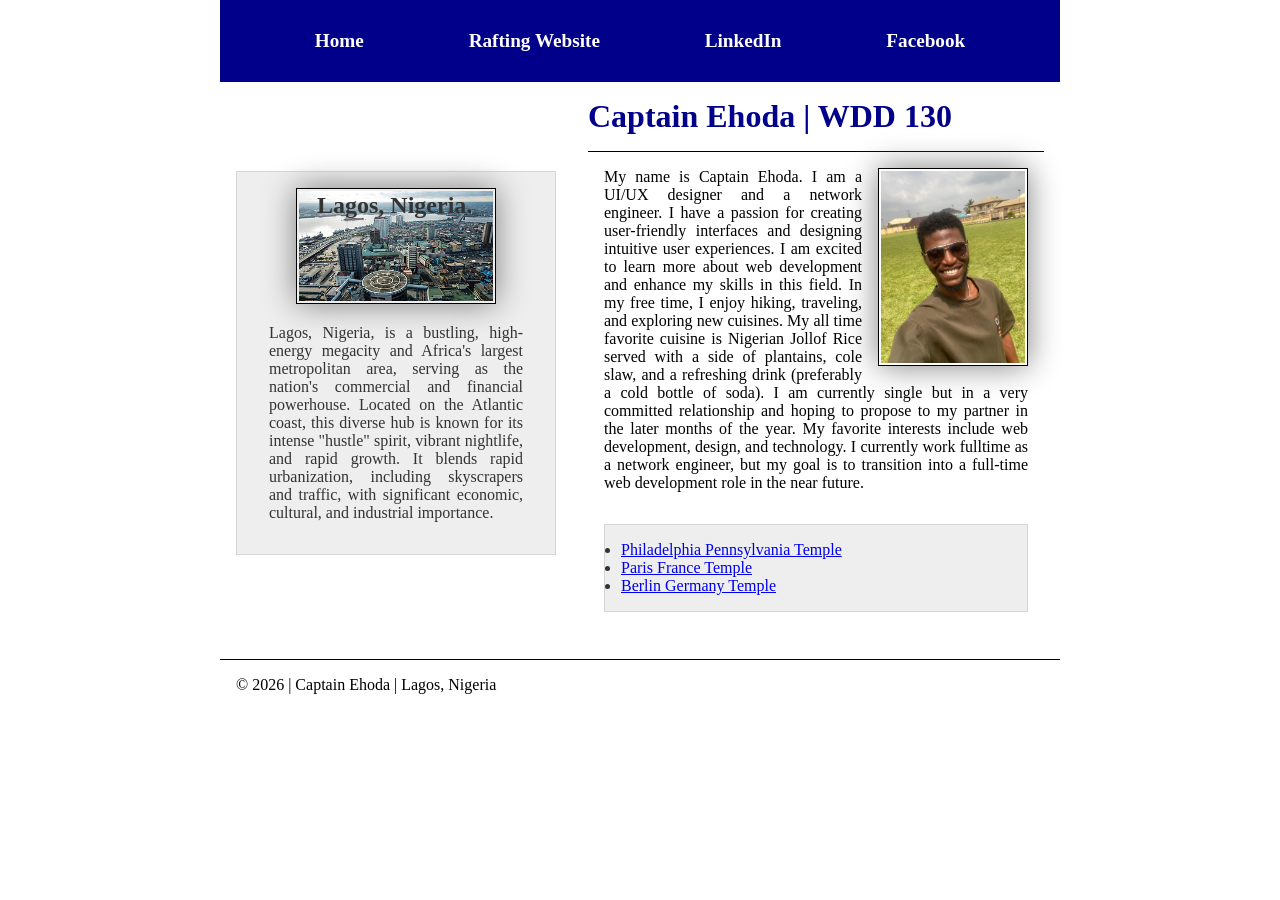
<file: index.html>
<!DOCTYPE html>
<html lang="en">

<head>
    <meta charset="UTF-8">
    <meta name="viewport" content="width=device-width, initial-scale=1.0">
    <title>Captain Ehoda | WDD 130</title>
    <link rel="stylesheet" href="styles/styles.css">
    <meta name="description"
      content="Captain's personal WDD130 homepage showcasing web development projects, learning progress, and resources created while studying web design and development.">
    <meta name="author" content="Captain Ehoda">
</head>

<body>
    <header>
        <nav>
            <a href="#">Home</a>
            <a href="wwr/">Rafting Website</a>
            <a href="https://www.linkedin.com/in/captainehoda/">LinkedIn</a>
            <a href="https://www.facebook.com">Facebook</a>
        </nav>
    </header>
    <div class="grid">
        <main>
            <h1>Captain Ehoda | WDD 130</h1>
            <img src="images/profile.jpg" alt="Picture of Captain Ehoda" width="200">
            <p>My name is Captain Ehoda. I am a UI/UX designer and a network engineer. I have a
                passion
                for creating user-friendly interfaces and designing intuitive user experiences. I am
                excited to learn more about web development and enhance my skills in this field. In
                my
                free time, I enjoy hiking, traveling, and exploring new cuisines. My all time
                favorite
                cuisine is Nigerian Jollof Rice served with a side of plantains, cole slaw, and a
                refreshing drink (preferably a cold bottle of soda). I am currently single but in a
                very committed relationship and hoping to propose to my partner in the later months
                of the year. My favorite interests include web development, design, and technology.
                I currently work fulltime as a network engineer, but my goal is to transition into a
                full-time web development role in the near future.</p>
            <ul class="box">
                <li><a href="https://www.churchofjesuschrist.org/temples/details/philadelphia-pennsylvania-temple"
                      target="_blank">Philadelphia Pennsylvania Temple</a></li>
                <li><a href="https://www.churchofjesuschrist.org/temples/details/paris-france-temple"
                      target="_blank">Paris France Temple</a></li>
                <li><a href="https://www.churchofjesuschrist.org/temples/details/lima-peru-los-olivos-temple"
                      target="_blank">Berlin Germany Temple</a></li>
            </ul>
        </main>
        <aside class="box">
            <h2>Lagos, Nigeria.</h2>
            <img src="images/lagos-nigeria-aerial-view.jpg" alt="Aerial-view-of-Lagos">
            <p>Lagos, Nigeria, is a bustling, high-energy megacity and Africa's largest metropolitan
                area, serving
                as the nation's commercial and financial powerhouse. Located on the Atlantic coast,
                this
                diverse hub
                is known for its intense "hustle" spirit, vibrant nightlife, and rapid growth. It
                blends
                rapid
                urbanization, including skyscrapers and traffic, with significant economic,
                cultural,
                and industrial
                importance.</p>
        </aside>
    </div>
    <footer>
        <p>&copy; 2026 | Captain Ehoda | Lagos, Nigeria</p>
    </footer>
</body>

</html>
</file>
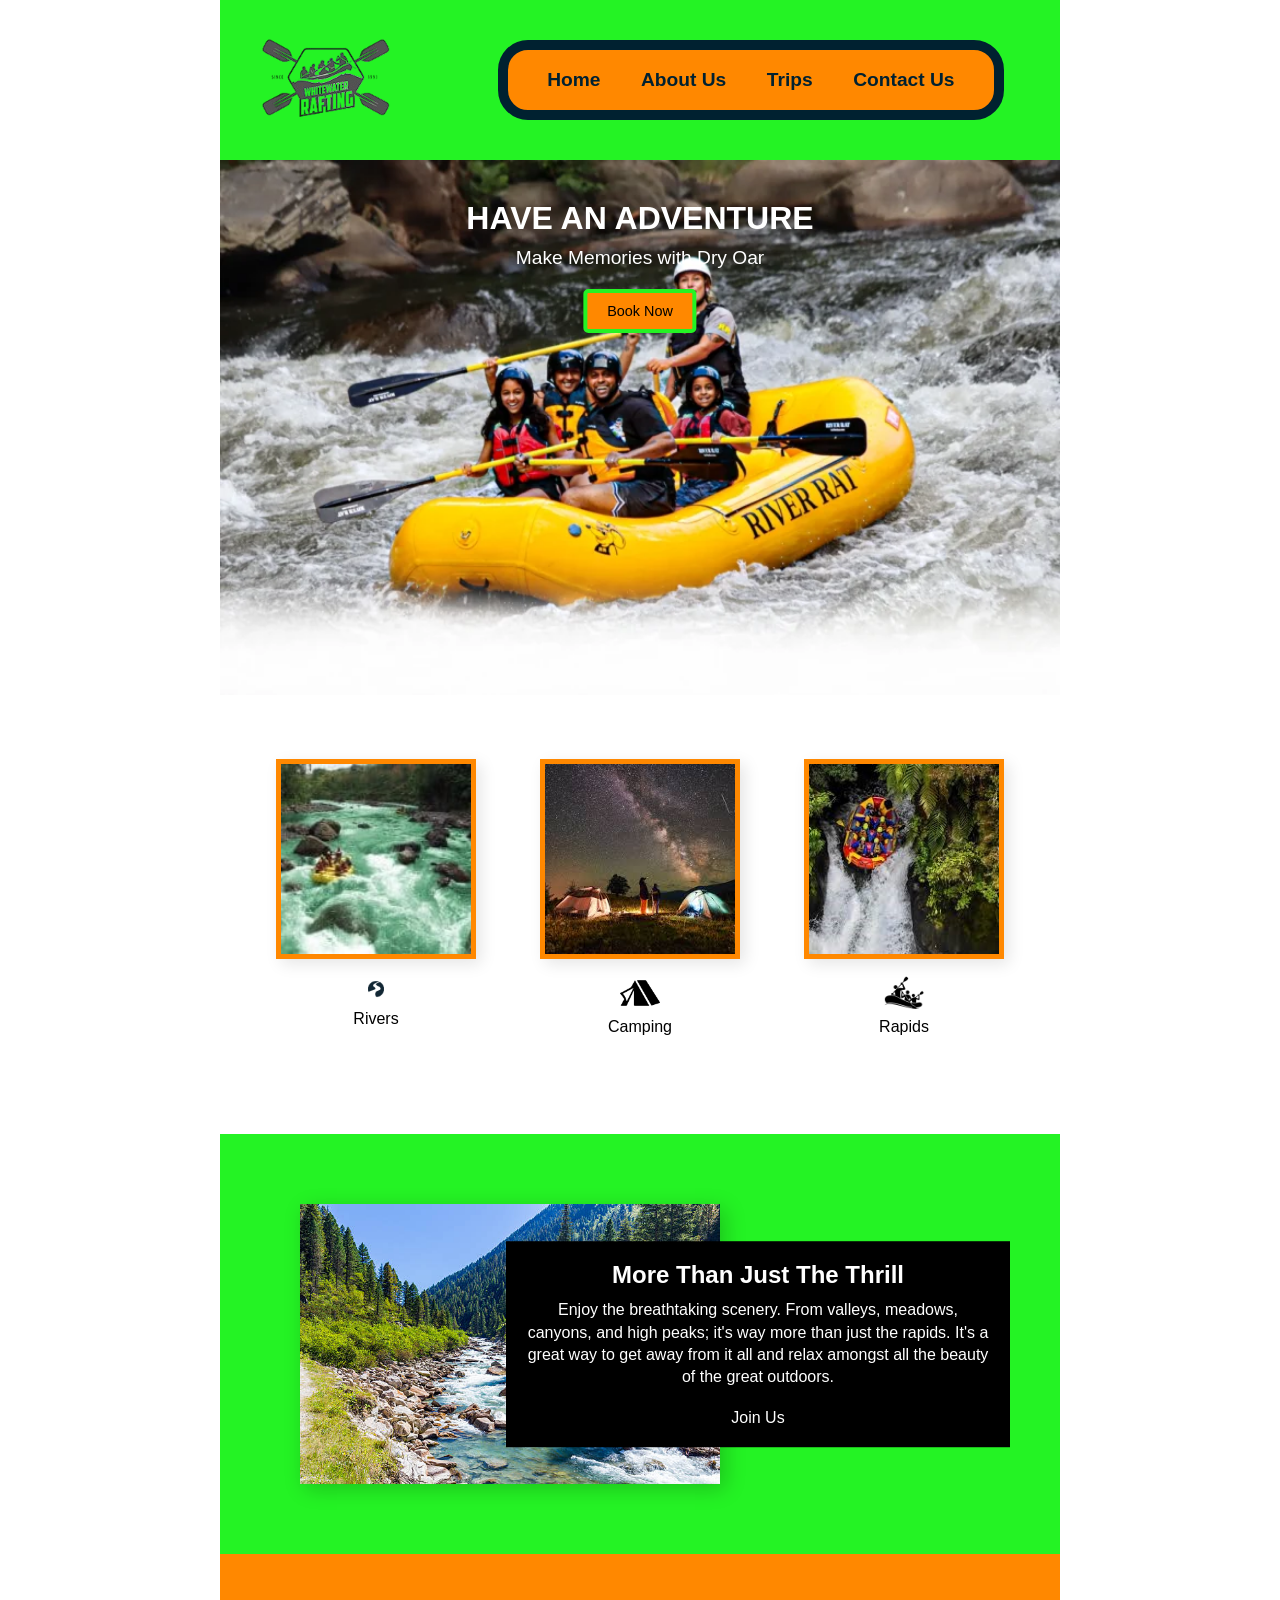
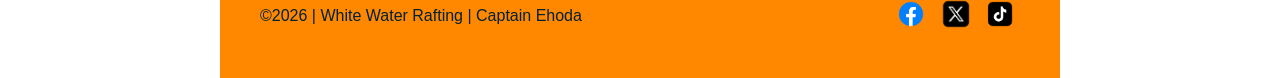
<file: wwr/index.html>
<!DOCTYPE html>
<html lang="en">

<head>
    <meta charset="UTF-8">
    <meta name="viewport" content="width=device-width, initial-scale=1.0">
    <title>Home - White Water Rafting</title>
    <meta name="description"
      content="Experience the thrill of white water rafting with us! We offer exciting rafting trips for all skill levels. Join us for an unforgettable adventure on the water!">
    <meta name="author" content="Captain Ehoda">
    <link rel="stylesheet" href="styles/rafting.css">
</head>

<body>
    <header>
        <div class="logo">
            <img src="images/logo.png" alt="White Water Rafting Logo">
        </div>
        <nav>
            <ul>
                <li><a href="index.html">Home</a></li>
                <li><a href="about.html">About Us</a></li>
                <li><a href="trips.html">Trips</a></li>
                <li><a href="contact.html">Contact Us</a></li>
            </ul>
        </nav>
    </header>
    <main>
        <div class="hero">
            <img src="images/hero.webp" alt="water rafting image">
            <div class="float">
                <h4>HAVE AN ADVENTURE</h4>
                <span>Make Memories with Dry Oar</span>
                <span class="button">Book Now</span>
            </div>
        </div>

        <section>
            <div class="options">
                <figure>
                    <div class="image">
                        <img src="images/pacuare-river-rafting.jpg" alt="White Water Rivers">
                    </div>
                    <div class="caption">
                        <img src="images/rivers-icon.png" alt="rivers icon">
                        <figcaption>Rivers</figcaption>
                    </div>                    
                </figure>
                
                <figure>
                    <div class="image">
                        <img src="images/camping-image.jfif" alt="White Water Camping">
                    </div>
                    <div class="caption">
                        <img src="images/camping-icon.png" alt="camping icon">
                        <figcaption>Camping</figcaption>
                    </div>                    
                </figure>

                <figure>
                    <div class="image">
                        <img src="images/rapids-image.jpg" alt="White Water Rapids">
                    </div>
                    <div class="caption">
                        <img src="images/rapids-icon.png" alt="rapids icon">
                        <figcaption>Rapids</figcaption>
                    </div>                    
                </figure>
            </div>
        </section>
        <below>
            <div class="display">
                <img src="images/mountain-view.jpg" alt="mountain view with river">
            </div>
            <div class="floating-panel">
                <h2>More Than Just The Thrill</h2>
                <p>Enjoy the breathtaking scenery. From valleys, meadows, canyons, and high peaks; it's way more than just the rapids. It's a great way to get away from it all and relax amongst all the beauty of the great outdoors.</p>
                <div class="button">Join Us</div>
            </div>
        </below>
    </main>
    <footer>
        <p>©2026 | White Water Rafting | Captain Ehoda</p>
        <nav class="socialmedia">
            <a href="https://facbook.com"><img src="images/facebook.webp"
                  alt="facbook blue logo"></a>
            <a href="https://x.com"><img src="images/x-logo.png" alt="x formerly twitter logo"></a>
            <a href="https://tiktok.com"><img src="images/tiktok.webp" alt="tiktok round logo"></a>
        </nav>
    </footer>
</body>

</html>
</file>
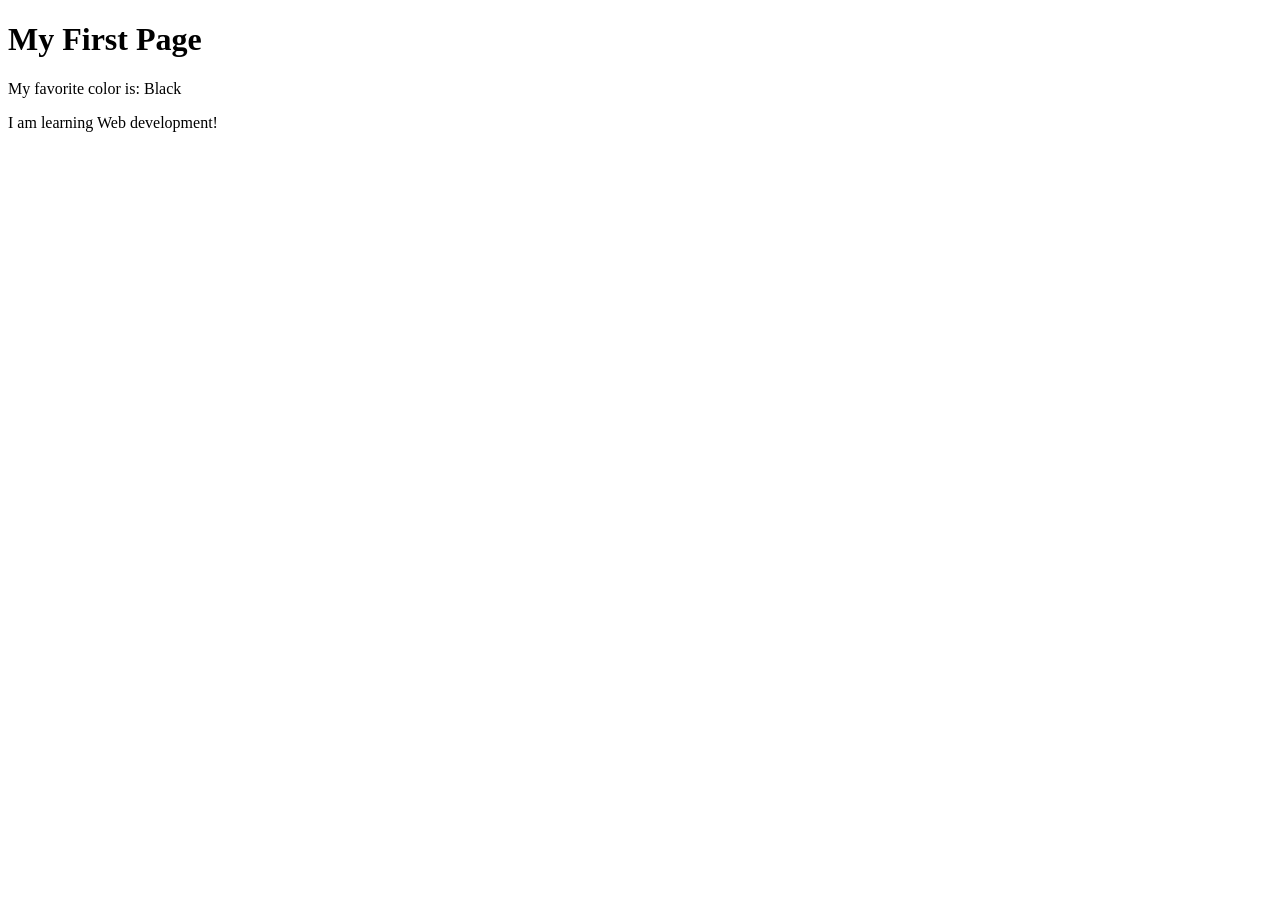
<file: week01/first-page.html>
<!DOCTYPE html>
<html lang="en">
<head>
    <meta charset="UTF-8">
    <meta name="viewport" content="width=device-width, initial-scale=1.0">
    <title>My First Page</title>
</head>
<body>
    <h1>My First Page</h1>
    <p>My favorite color is: Black </p>
    <p>I am learning Web development!</p>
</body>
</html>
</file>
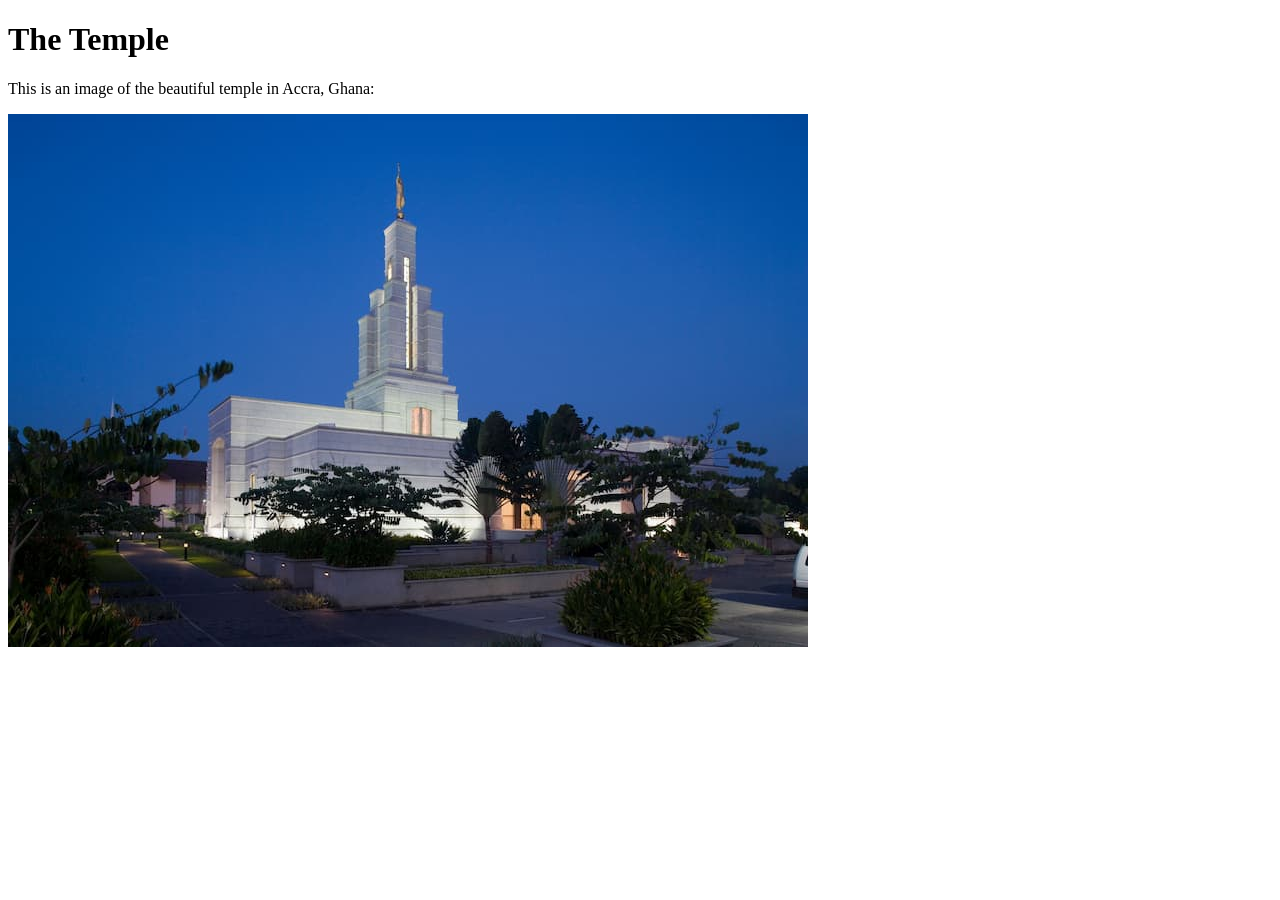
<file: week01/images-solution.html>
<!DOCTYPE html>
<html lang="en">
<head>
    <meta charset="UTF-8">
    <meta name="viewport" content="width=device-width, initial-scale=1.0">
    <title>Temple Image</title>
</head>
<body>
    <h1>The Temple</h1>
    <p>This is an image of the beautiful temple in Accra, Ghana:</p>
    <img src="images/temple-small.jpg" alt="The Accra Ghana Temple">
    
</body>
</html>
</file>
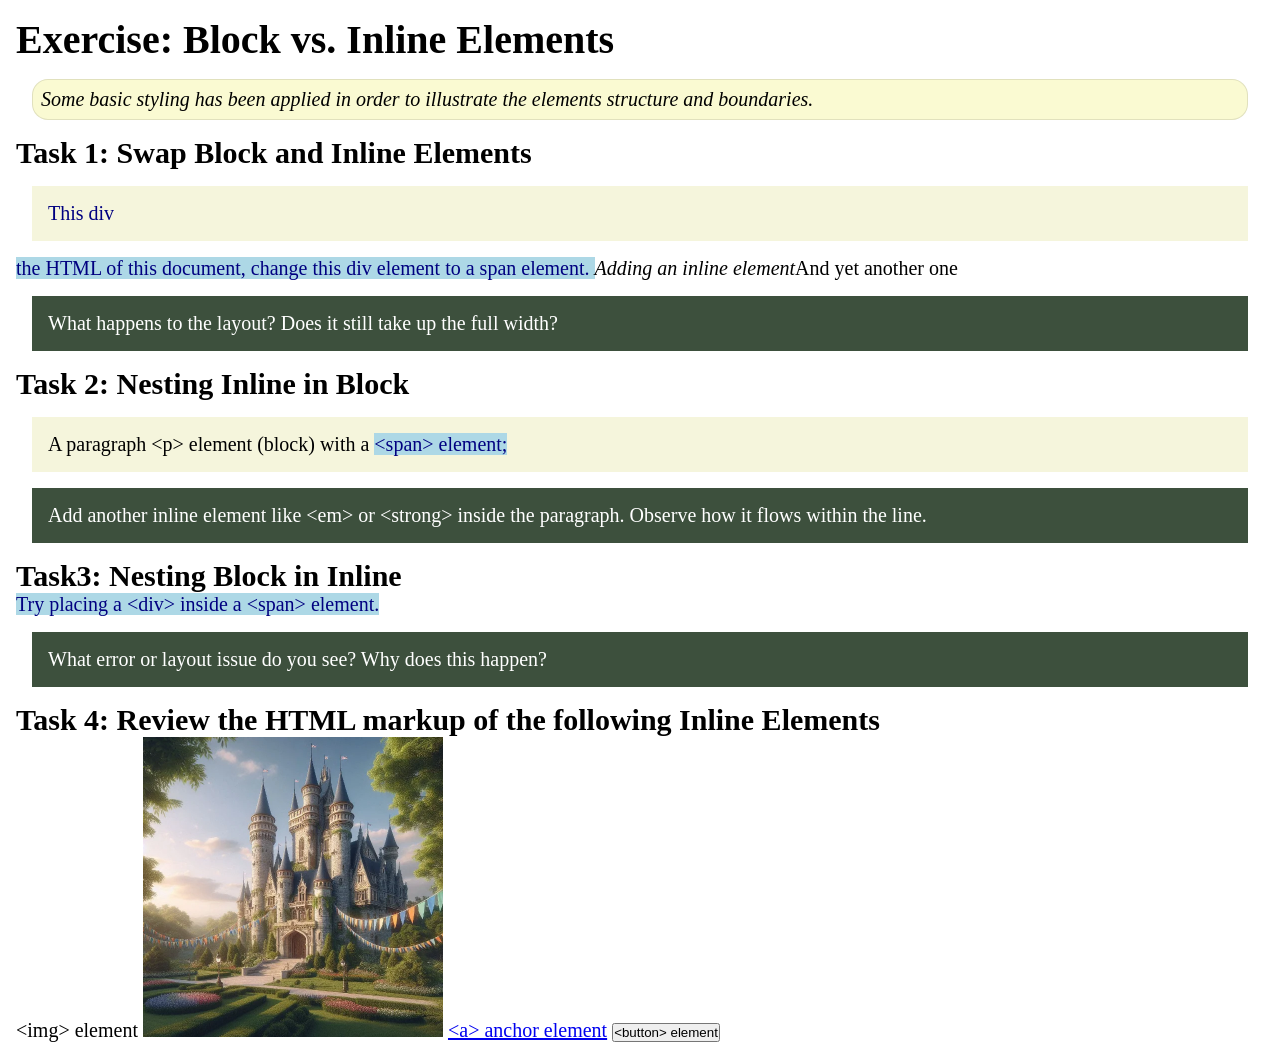
<file: week02/block-vs-inline.html>
<!DOCTYPE html>
<html lang="en">

<head>
    <meta charset="UTF-8">
    <meta name="viewport" content="width=device-width, initial-scale=1.0">
    <title>Exercise: Block vs. Inline Elements</title>
    <link rel="stylesheet" href="styles/block-vs-inline.css">
</head>

<body>
    <main>
        <h1>Exercise: Block vs. Inline Elements</h1>
        <p class="note">Some basic styling has been applied in order to illustrate the elements
            structure and
            boundaries.</p>

        <h2>Task 1: Swap Block and Inline Elements</h2>
        <span>
            <div>This div</div> the HTML of this document, change this div element to a span
            element.
        </span><em>Adding an inline element</em><a>And yet another one</a>

        <p class="question">What happens to the layout? Does it still take up the full width?</p>

        <h2>Task 2: Nesting Inline in Block</h2>
        <p>A paragraph &lt;p&gt; element (block) with a <span>&lt;span&gt; element;</span></p>
        <p class="question">Add another inline element like &lt;em&gt; or &lt;strong&gt; inside the
            paragraph. Observe
            how it flows within the line.</p>

        <h2>Task3: Nesting Block in Inline</h2>
        <span>Try placing a &lt;div&gt; inside a &lt;span&gt; element.</span>
        <p class="question">What error or layout issue do you see? Why does this happen?</p>


        <h2>Task 4: Review the HTML markup of the following Inline Elements</h2>
        &lt;img&gt; element
        <img src="images/castle.webp" alt="placeholder image (images are inline)" width="300"
          height="300">
        <a href="https://churchofjesuschrist.org">&lt;a&gt; anchor element</a>
        <button type="button">&lt;button&gt; element</button>
    </main>
</body>

</html>
</file>
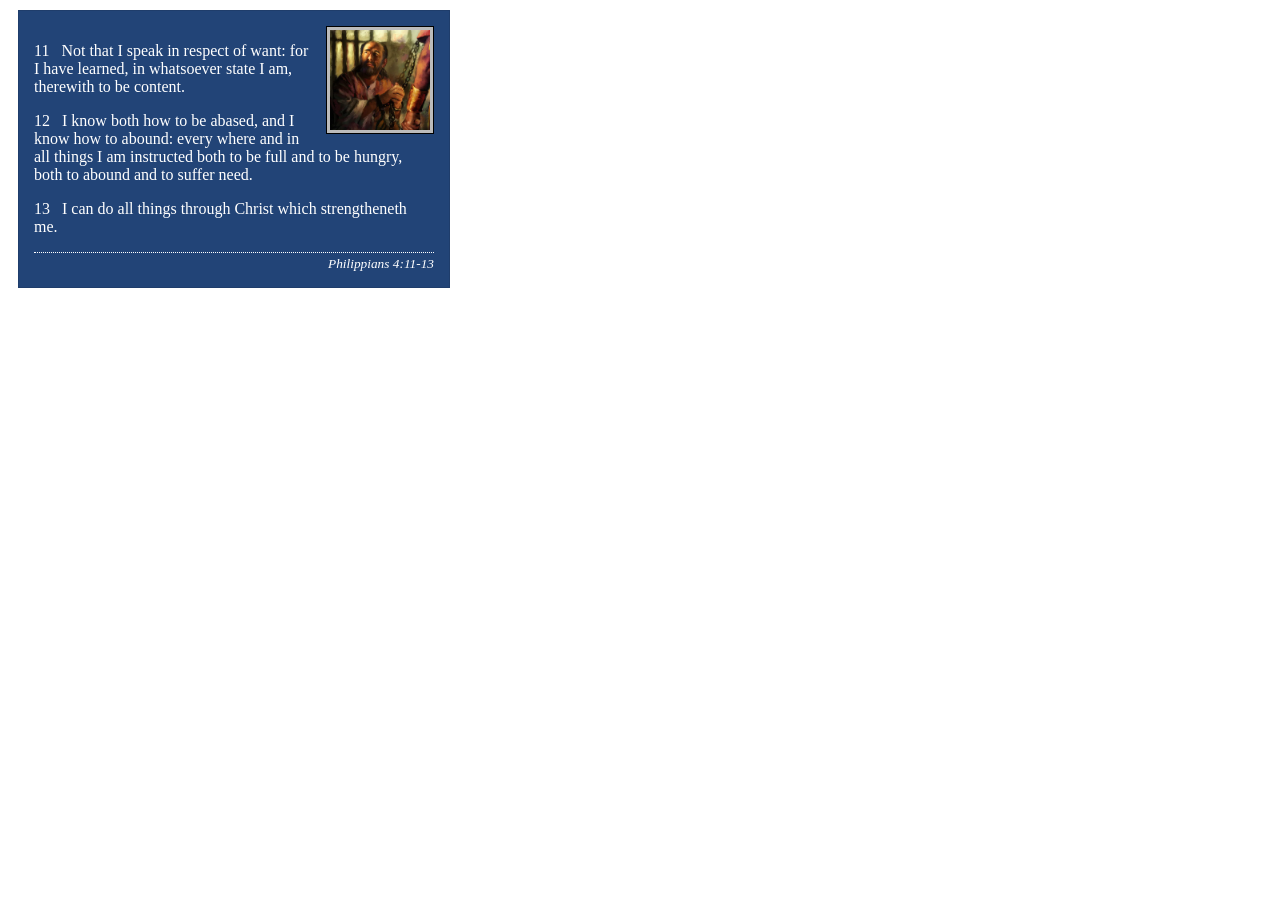
<file: week02/box-model-solution.html>
<!DOCTYPE html>
<html lang="en">
<head>
    <meta charset="UTF-8">
    <meta name="viewport" content="width=device-width, initial-scale=1.0">
    <title>Box Model Activity</title>
    <link rel="stylesheet" href="styles/box-model-solution.css">
</head>
<body>
    <main>
        <div class="callout">
            <img src="images/apostle-paul-imprisoned.webp" alt="Paul the Apostle - Imprisoned in Rome" width="200" height="200">
            <blockquote>
                <p>11 &nbsp; Not that I speak in respect of want: for I have learned, in whatsoever state I am, therewith to be content.</p>
                <p>12 &nbsp; I know both how to be abased, and I know how to abound: every where and in all things I am instructed both to be full and to be hungry, both to abound and to suffer need.</p>
                <p>13 &nbsp; I can do all things through Christ which strengtheneth me.</p>
            </blockquote>
            <cite>Philippians 4:11-13</cite>
        </div>
    </main>
</body>
</html>
</file>
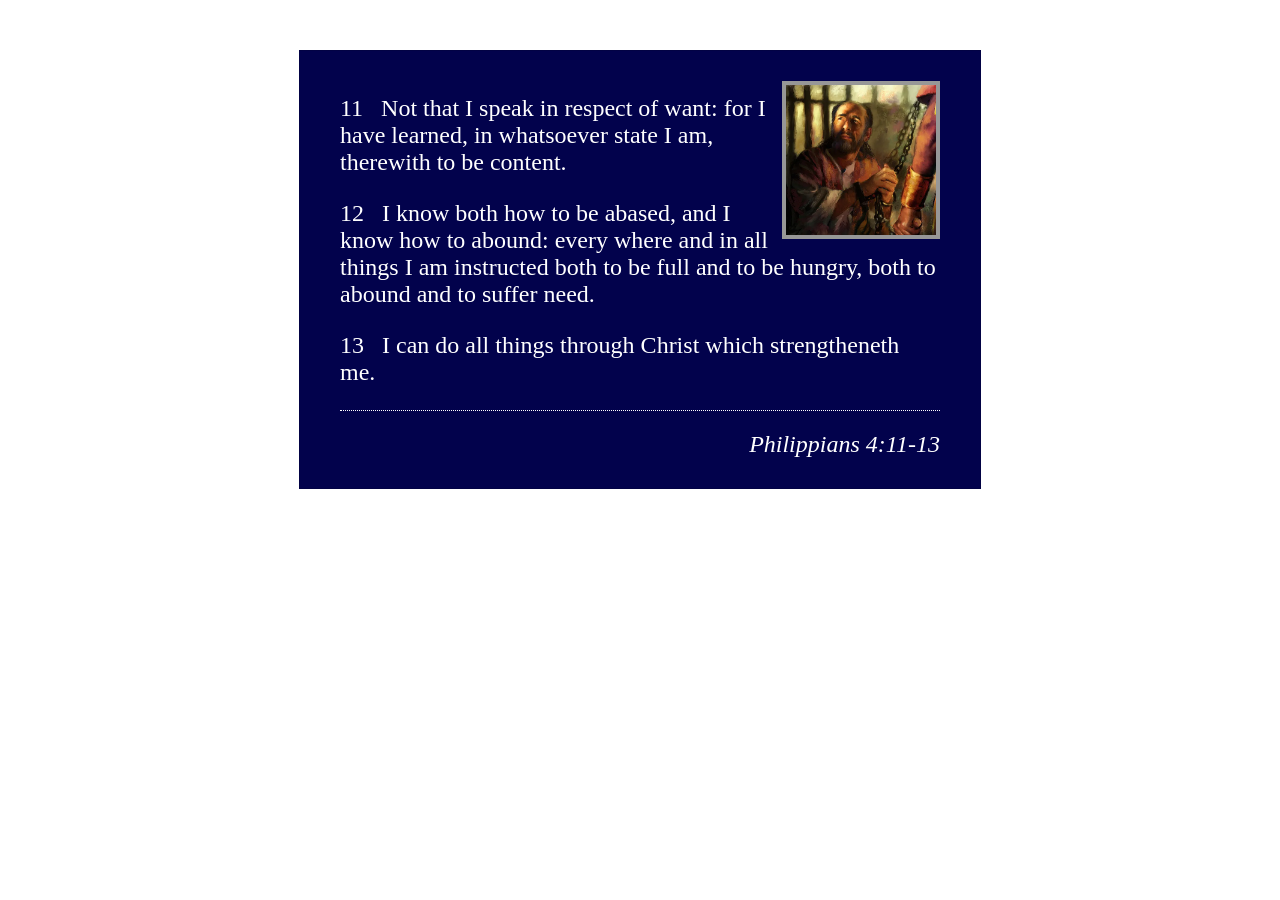
<file: week02/box-model.html>
<!DOCTYPE html>
<html lang="en">

<head>
    <meta charset="UTF-8">
    <meta name="viewport" content="width=device-width, initial-scale=1.0">
    <title>Box Model Activity</title>
    <link rel="stylesheet" href="styles/box-model.css">
</head>

<body>
    <main>
        <div class="callout">
            <img src="images/apostle-paul-imprisoned.webp"
              alt="Paul the Apostle - Imprisoned in Rome" width="200" height="200">
            <blockquote>
                <p>11 &nbsp; Not that I speak in respect of want: for I have learned, in whatsoever
                    state I am, therewith to be content.</p>
                <p>12 &nbsp; I know both how to be abased, and I know how to abound: every where and
                    in all things I am instructed both to be full and to be hungry, both to abound
                    and to suffer need.</p>
                <p>13 &nbsp; I can do all things through Christ which strengtheneth me.</p>
            </blockquote>
            <cite>Philippians 4:11-13</cite>
        </div>
    </main>
</body>

</html>
</file>
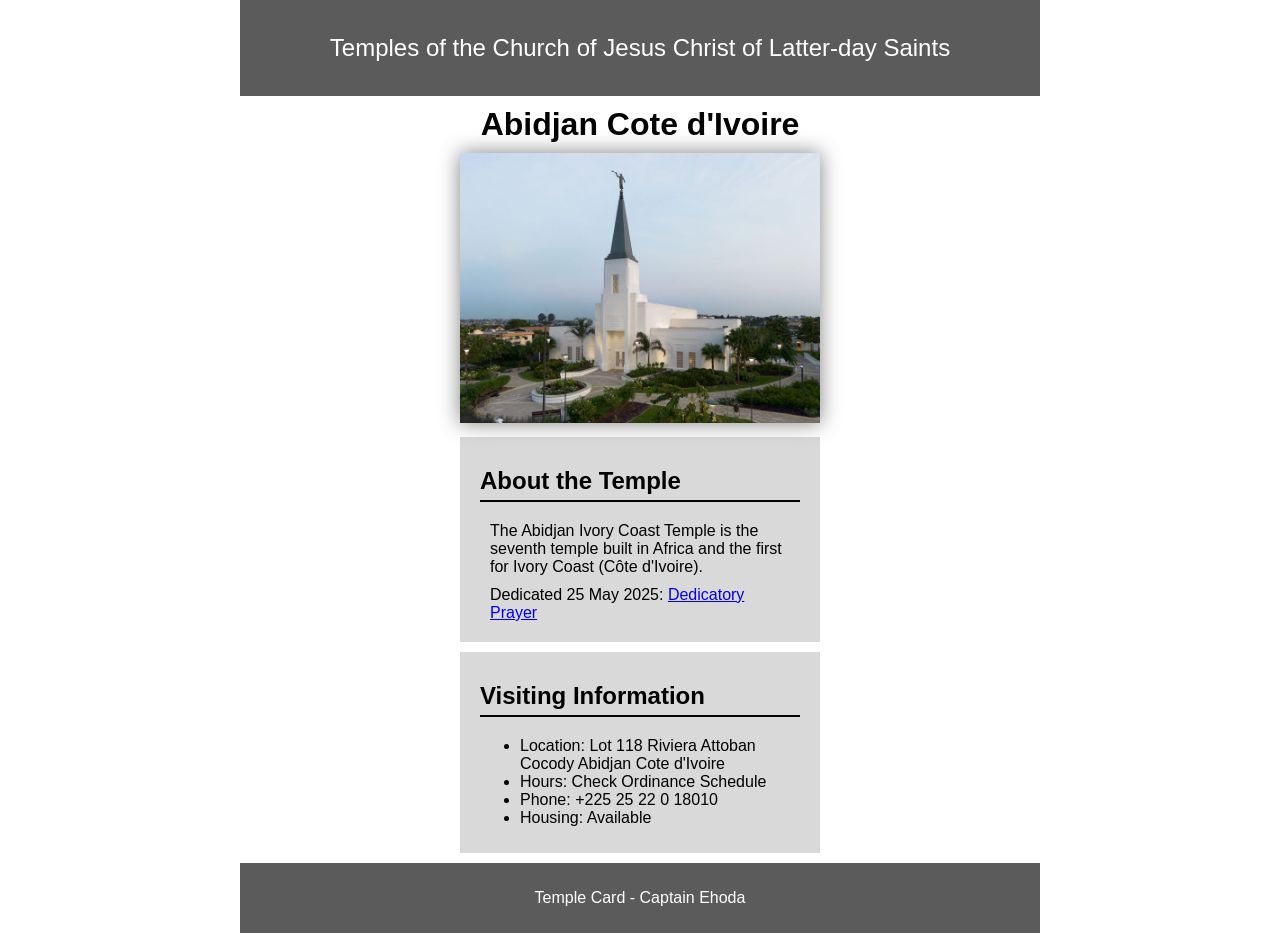
<file: week02/temple.html>
<!DOCTYPE html>
<html lang="en">

<head>
    <meta charset="UTF-8">
    <meta name="viewport" content="width=device-width, initial-scale=1.0">
    <title>Temple Card - Abidjan Cote d'Ivoire</title>
    <link rel="stylesheet" href="styles/temple.css">
</head>

<body>
    <header>
        <p>Temples of the Church of Jesus Christ of Latter-day Saints</p>
    </header>
    <main>
        <h1>Abidjan Cote d'Ivoire</h1>
        <picture>
            <img src="images/abidjan-ivory-coast.jpeg" alt="Abidjan Cote d'Ivoire Temple">
        </picture>
        <section>
            <h2>About the Temple</h2>
            <p>The Abidjan Ivory Coast Temple is the seventh temple built in Africa and the first
                for Ivory Coast (Côte
                d'Ivoire).</p>
            <p>Dedicated 25 May 2025: <a
                  href="https://www.churchofjesuschrist.org/temples/dedicatory-prayer/abidjan-ivory-coast-temple/2025-05-25?lang=eng"
                  target="_blank" rel="noopener noreferrer">Dedicatory Prayer</a></p>
        </section>
        <section>
            <h2>Visiting Information</h2>
            <ul>
                <li>Location: Lot 118 Riviera Attoban Cocody Abidjan Cote d'Ivoire</li>
                <li>Hours: Check Ordinance Schedule</li>
                <li>Phone: +225 25 22 0 18010</li>
                <li>Housing: Available</li>
            </ul>
        </section>
    </main>
    <footer>
        <p>Temple Card - Captain Ehoda</p>
    </footer>
</body>

</html>
</file>
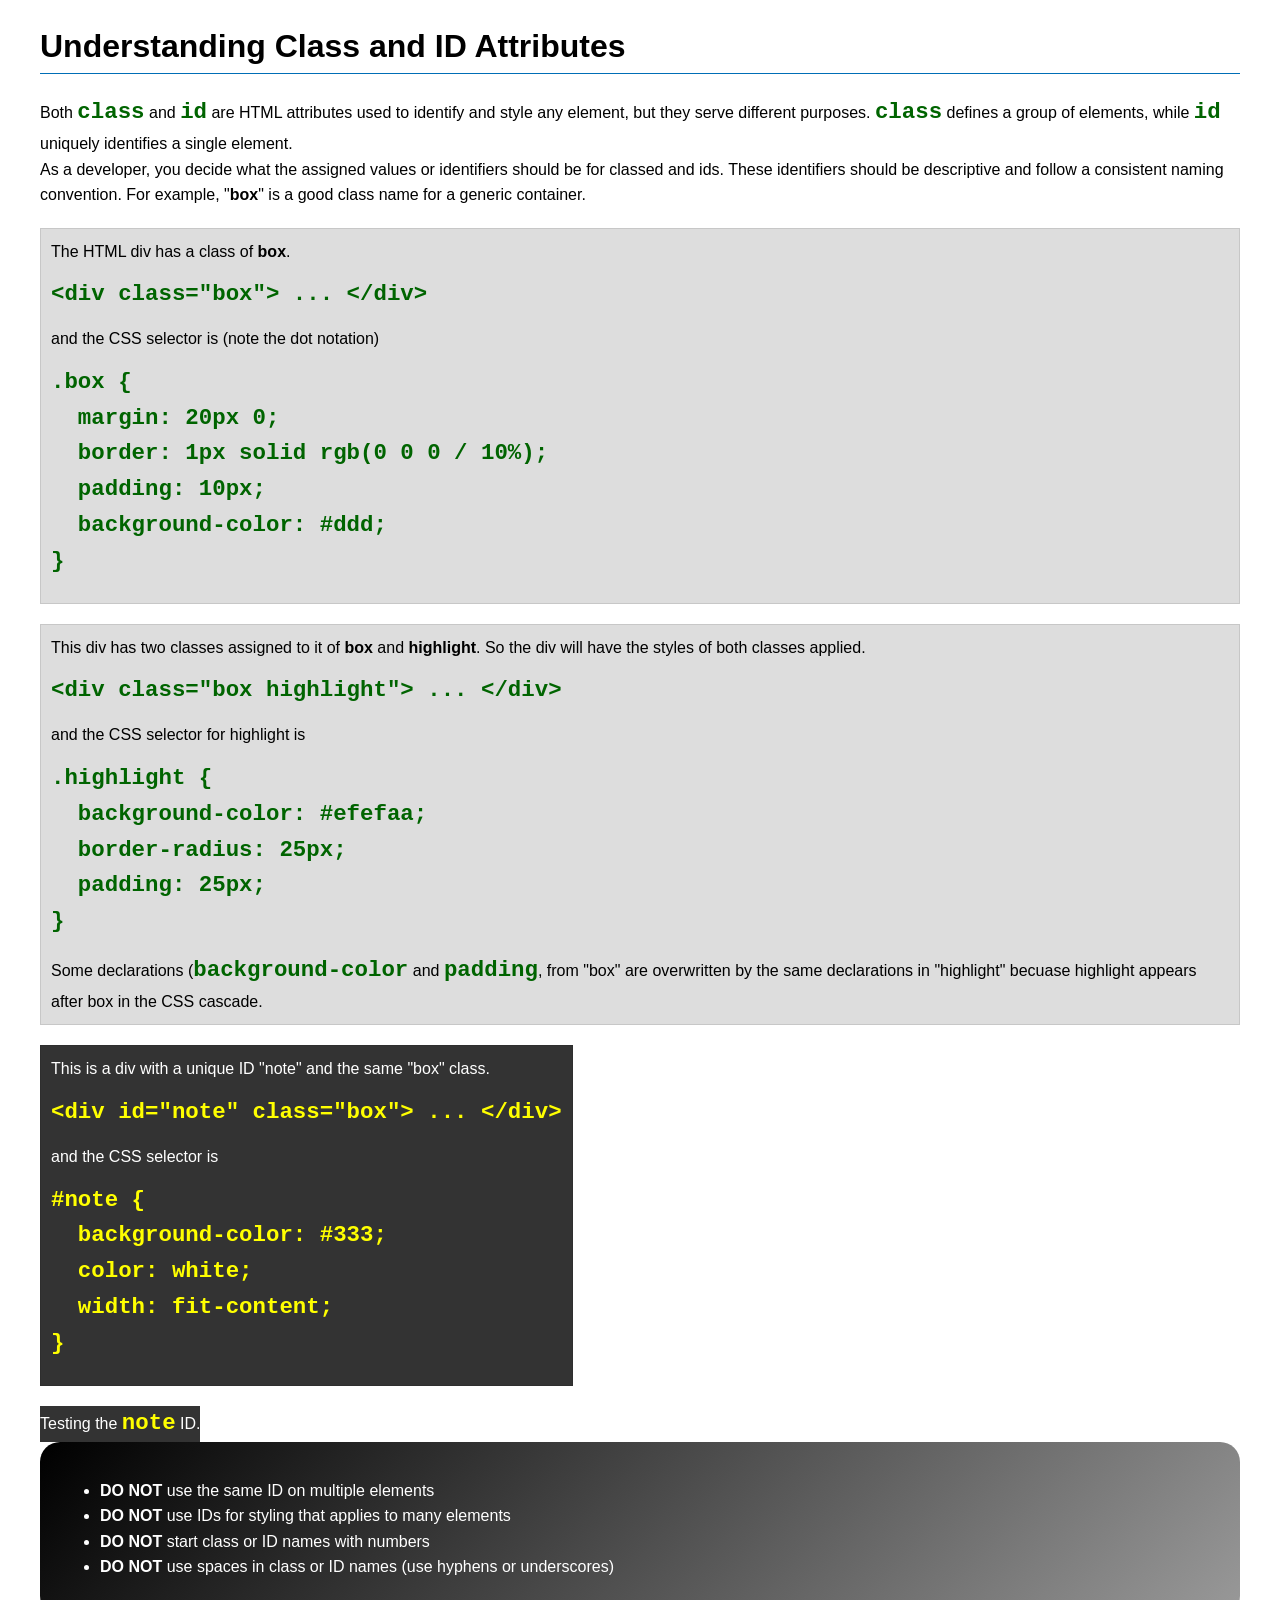
<file: week03/class-and-id.html>
<!DOCTYPE html>
<html lang="en">

<head>
    <meta charset="UTF-8">
    <meta name="viewport" content="width=device-width, initial-scale=1.0">
    <title>Class vs ID Attributes</title>
    <link rel="stylesheet" href="styles/class-and-id.css">
</head>

<body>
    <h1>Understanding Class and ID Attributes</h1>
    <p>Both <code>class</code> and <code>id</code> are HTML attributes used to identify and style any element, but they
        serve different purposes. <code>class</code> defines a group of elements, while <code>id</code> uniquely
        identifies a single element.</p>
    <p>As a developer, you decide what the assigned values or identifiers should be for classed and ids. These
        identifiers should be
        descriptive and follow a consistent naming convention. For example, "<strong>box</strong>" is a good class name
        for a generic container.</p>
    <div class="box">
        <p>The HTML div has a class of <strong>box</strong>.</p>
        <pre><code class="html">&lt;div class="box"&gt; ... &lt;/div&gt;</code></pre>
        and the CSS selector is (note the dot notation)
        <pre><code class="css">.box {
  margin: 20px 0;
  border: 1px solid rgb(0 0 0 / 10%);
  padding: 10px;
  background-color: #ddd; 
}</code></pre>
    </div>

    <div class="box">
        <p>This div has two classes assigned to it of <strong>box</strong> and <strong>highlight</strong>. So the div
            will have the styles of both classes applied.</p>
        <pre><code class="html">&lt;div class="box highlight"&gt; ... &lt;/div&gt;</code></pre>
        and the CSS selector for highlight is
        <pre><code class="css">.highlight {
  background-color: #efefaa;
  border-radius: 25px;
  padding: 25px;
}</code></pre>
<p>Some declarations (<code>background-color</code> and <code>padding</code>, from "box" are overwritten by the same declarations in "highlight" becuase highlight appears after box in the CSS cascade.</p>
    </div>

    <div id="note" class="box">
        <p>This is a div with a unique ID "note" and the same "box" class.</p>
        <pre><code class="html">&lt;div id="note" class="box"&gt; ... &lt;/div&gt;</code></pre>
        and the CSS selector is
        <pre><code class="css">#note {
  background-color: #333;
  color: white;
  width: fit-content;
}</code></pre>
    </div>

    <div id="note">
        <p>Testing the <code>note</code> ID.</p>
    </div>

    <section id="best-practice">
        <ul>
            <li><strong>DO NOT</strong> use the same ID on multiple elements</li>
            <li><strong>DO NOT</strong> use IDs for styling that applies to many elements</li>
            <li><strong>DO NOT</strong> start class or ID names with numbers</li>
            <li><strong>DO NOT</strong> use spaces in class or ID names (use hyphens or underscores)</li>
        </ul>
    </section>


</div>
</body>

</html>
</file>
<file: styles/styles.css>
:root {
    --primary-color: darkblue;
    --secondary-color: white;
    --image-width: 150px;
    --box-shadow: 0 0 30px gray;
    --border: 1px solid black;
}

* {
    margin: 0;
    padding: 0;
    box-sizing: border-box;
}

header,
.grid,
footer {
    max-width: 840px;
    margin: 0 auto;
}

.grid {
    display: grid;
    align-items: center;
}

nav {
    background-color: var(--primary-color);
    padding: 10px;
    display: flex;
    justify-content: space-evenly;
    align-items: center;
}

nav a {
    color: var(--secondary-color);
    display: block;
    padding: 20px;
    text-decoration: none;
    font-size: 1.2rem;
    font-weight: 700;
}

main {
    max-width: 840px;
    grid-column: 2/3;
    margin: 1rem;
}

main img {
    float: right;
    width: var(--image-width);
    height: auto;
    border: var(--border);
    padding: 2px;
    margin: 1rem;
    box-shadow: var(--box-shadow);
}

aside {
    width: 20rem;
    border: var(--border);
    text-align: center;
    grid-row: 1/2;
    grid-column: 1/2;
    position: relative;
}

aside img {
    width: 200px;
    height: auto;
}

aside h2 {
    position: absolute;
    top: 20px;
    left: 80px;
}

h1 {
    color: var(--primary-color);
    border-bottom: var(--border);
    padding-bottom: 1rem;
}

img {
    width: var(--image-width);
    height: auto;
    border: var(--border);
    padding: 2px;
    box-shadow: var(--box-shadow);
}

p {
    padding: 1rem;
    text-align: justify;
}

footer {
    margin-top: 15px;
    border-top: var(--border);
    text-align: center;
}

/* Class Selectors */

.box {
    margin: 1rem;
    border: 1px solid rgb(0 0 0 / 10%);
    padding: 1rem;
    background-color: #eee;
    color: #333;
}
</file>
<file: wwr/styles/rafting.css>
* {
    margin: 0;
    padding: 0;
    box-sizing: border-box;
}

:root {
    --primary-color: rgb(255, 136, 0);
    --accent1-color: rgb(36, 243, 36);
    --text-color: black;
    --dark-blue: #002130;
    --heading-font: "montserrat", "Poppins", Arial;
    --body-font: "poppins", "inter", Helvetica;
}

body {
    font-family: var(--body-font);
    color: var(--text-color); 
}

header,
main,
footer {
    width: 840px;
    margin: 0 auto;
}

h1,
h2 {
    font-family: var(--heading-font);
    width: 100%;
    padding: 16px;
    text-align: center;
    background-color: var(--primary-color);
    color: white
}

nav,
p,
section,
article {
    margin: 16px;
    padding: 8px;
}

.socialmedia a {
    text-decoration: none;
}

.hero {
    position: relative;
}

.hero article {
    position: absolute;
    top: 68%;
    padding: 8px;
    background-color: var(--primary-color);
    color: var(--dark-blue);
    border-radius: 10px;
    opacity: 95%;
    text-align: justify;
}

.hero img {
    display: block;
    width: 100%;
    height: auto;
}

h1 {
    position: absolute;
    top: 20px;
}

.hero article img {
    float: right;
    width: 125px;
    height: auto;
    box-shadow: 0 0 15px var(--accent1-color);
    border-radius: 10px;
    margin: 16px;
}

.socialmedia img {
    width: 40px;
}

.figure {
    display: grid;
    grid-template-columns: repeat(5, 120px);
    padding: 1rem;
    justify-content: space-around;
}

figure {
    text-align: center;
}

.figure img {
    width: 120px;
    border-radius: 10px;
}

header {
    display: grid;
    grid-template-columns: 1.2fr 3fr;
    align-items: center;
    background-color: var(--accent1-color);
    padding: 1rem 2rem;
}

header img {
    width: 150px;
}

ul {
    display: flex;
    justify-content: space-around;
    padding: 1.2rem;
    border-radius: 30px;
    background-color: var(--primary-color);
    border: 10px solid var(--dark-blue);
    box-sizing: border-box;
    list-style: none;
}

ul a {
    text-decoration: none;
    color: var(--dark-blue);
    font-size: 1.2rem;
    font-weight: 700;
}

section p {
    color: var(--text-color);
    text-align: justify;
}

.history {
    display: grid;
    grid-template-columns: 1fr 0.6fr 1fr;
}

.history img {
    width: 100%;
    padding-top: 2rem;
}

footer {
    display: flex;
    padding: 1rem;
    background-color: var(--primary-color);
    justify-content: space-between;
    align-items: center;
}

footer p {
    color: var(--dark-blue);
}

figcaption {
    color: var(--text-color);
}

section h1 {
    color: var(--dark-blue); 
    margin-bottom: 16px;
    position: relative;
}

.contact {
    display: flex;
    flex-direction: column;
    align-items: center;
    gap: 4px;
}

.contact p {
    margin: 4px;
    font-weight: 500;
}

.form-data {
    display: grid;
    grid-template-columns: 1fr 1fr;
    gap: 20px;
    align-items: start;
    padding: 16px;
}

.form-data iframe {
    width: 100%;
    border-radius: 10px;
    border: 2px solid var(--primary-color);
}

.contact-form {
    display: flex;
    flex-direction: column;
    text-align: left;
}

.input-group {
    display: flex;
    align-items: center;
    margin-bottom: 12px;
}

.input-group label {
    width: 100px;
    font-weight: 700;
    color: var(--text-color);
}

.input-group input, 
.input-group textarea {
    padding: 10px;
    border: 1px solid #ccc;
    border-radius: 5px;
    font-family: var(--body-font);
}

.radio-group {
    display: flex;
    margin-bottom: 15px;
}

.radio-group .label {
    width: 100px;
    font-weight: 700;
    color: var(--text-color);
}

.radio-group .options {
    display: flex;
    flex-direction: column;
    gap: 8px;
}

.radio-group label {
    display: flex;
    align-items: center;
    gap: 10px;
    margin: 0;
    padding: 0;
    color: var(--text-color);
    font-size: 0.9rem;
}

.input-group.vertical {
    flex-direction: column;
    align-items: flex-start;
}

.checkbox-group {
    display: flex;
    align-items: center;
    gap: 10px;
    margin-bottom: 15px;
}

.checkbox-group label {
    margin: 0;
    padding: 0;
    color: var(--text-color);
    font-size: 0.85rem;
}

.submit-btn {
    width: 100%;
    padding: 12px;
    background-color: var(--primary-color);
    color: var(--dark-blue);
    font-weight: 700;
    border-radius: 10px;
}

.employees {
    display: flex;
    justify-content: space-around;
    align-items: center;
    background-color: #f9f9f9;
    border: 2px solid var(--primary-color);
    border-radius: 15px;
    padding: 24px;
    margin: 16px;
}

.employees figure img {
    width: 120px;
    height: 120px;
    border-radius: 50%;
    border: 4px solid var(--accent1-color);
    margin-bottom: 8px;
}

.employees figcaption {
    font-weight: 700;
    font-family: var(--heading-font);
}

.hero {
    display: block;
    position: relative;
}

.hero h1 {
    top: 40px;
    background-color: transparent;
    font-size: 3rem;
}

.float {
    position: absolute;
    top: 20px;
    left: 50%;
    transform: translateX(-50%);
    display: flex;
    flex-direction: column;
    align-items: center;
    width: auto;
    padding: 20px;
}

.hero .button {
    margin-top: 20px;
    background-color: var(--primary-color); 
    color: black;
    padding: 10px 20px;
    border-radius: 5px;
    border: 4px solid var(--accent1-color);
    font-size: 0.9rem;
    text-decoration: none;
}

.hero span {
    color: white;
    font-size: 1.2rem;
    margin-top: 10px;
}

h4 {
    font-family: comic sans ms, cursive, sans-serif;
    font-size: 2rem;
    color: white;
}

.options {
    display: flex;
    justify-content: space-around;
    padding: 40px 0;
}

.options figure {
    width: 200px;
}

.options .image img {
    width: 100%;
    border: 5px solid var(--primary-color);
    box-shadow: 5px 5px 15px rgba(0,0,0,0.1);
}

.options .caption {
    display: flex;
    flex-direction: column;
    align-items: center;
    margin-top: 10px;
}

.options .caption img {
    width: 40px;
    height: auto;
    margin-bottom: 5px;
}

below {
    display: block;
    padding: 60px 0;
    background-color: var(--accent1-color);
    margin-top: 50px;
    position: relative;
    width: 100%;
}

.display {
    width: 50%;
    margin: 10px auto 10px 80px;
}

.display img {
    width: 100%;
    display: block;
    box-shadow: 5px 5px 20px rgba(0,0,0,0.2);
}

.floating-panel {
    position: absolute;
    top: 50%;
    right: 50px;
    transform: translateY(-50%);
    background-color: black;
    width: 60%;
    padding: 20px;
    z-index: 10;
    color: white;
    display: flex;
    flex-direction: column;
    align-items: center;
    text-align: center;
}

.floating-panel h2 {
    background-color: transparent;
    color: white;
    padding: 0 0 10px 0;
    width: 100%;
}

.floating-panel p {
    margin: 0 0 20px 0;
    padding: 0;
    line-height: 1.4;
}

.plan-support {
    display: grid;
    grid-template-columns: repeat(2, minmax(250px, 1fr));
    gap: 24px;
    margin: 32px 0;
}

.grid-two {
    display: grid;
    gap: 24px;
}

.trips-intro {
    display: grid;
    grid-template-columns: 1.8fr 1.2fr;
    gap: 15px;
    align-items: start;
    margin-top: 24px;
    border: 2px solid var(--primary-color);
    border-radius: 15px;
}

.intro-panel,
.special-note {
    background-color: white;
    border-radius: 15px;
    padding: 24px;
}

.intro-panel ul {
    list-style: none;
    margin-top: 16px;
    padding-left: 0;
}

.intro-panel li {
    margin-bottom: 10px;
    padding: 5;
    position: relative;
}

.trip-grid {
    display: grid;
    grid-template-columns: repeat(3, minmax(220px, 1fr));
    gap: 10px;
    margin-top: 10px;
}

.trip-card {
    display: flex;
    flex-direction: column;
    border: 2px solid var(--accent1-color);
    border-radius: 18px;
    overflow: hidden;
    background-color: white;
    box-shadow: 0 10px 25px rgba(0, 0, 0, 0.1);
}

.trip-card img {
    width: 100%;
    border-radius: 15px;
}

.trip-copy h3 {
    margin-bottom: 10px;
    text-align: center;
    margin-top: 10px;
}

.trip-table {
    margin: 32px 0;
}

.trip-table table {
    width: 100%;
    border-collapse: collapse;
    margin-top: 16px;
}

.trip-table th,
.trip-table td {
    border: 1px solid #d0d0d0;
    padding: 14px;
    text-align: left;
}

.trip-table th {
    background-color: var(--primary-color);
    color: white;
    font-weight: 700;
}

.trip-table tbody tr:nth-child(even) {
    background-color: #f9f9f9;
}

.plan-panel h2,
.special-note h3 {
    margin-top: 0;
}

.plan-panel {
    width: 100%;
    text-align: center;
}

.plan-panel .button {
    margin-top: 20px;
    background-color: var(--primary-color); 
    color: black;
    padding: 10px 20px;
    border-radius: 5px;
    border: 4px solid var(--accent1-color);
    font-size: 0.9rem;
    text-decoration: none;
}
</file>
<file: week02/styles/block-vs-inline.css>
* {
    margin: 0;
    padding: 0;
}

body {
    font-size: 20px;
    margin: 1rem;
}

p,
div {
    background-color: beige;
    margin: 1rem;
    padding: 1rem;
}

span {
    color: navy;
    background-color: lightblue;
}

code {
    margin: 0;
    padding: 0;
    color: green;
    font-size: 1.2rem;
}

.note {
    font-style: italic;
    background-color: lightgoldenrodyellow;
    border-radius: 1rem;
    border: 1px solid rgb(0 0 0 / 10%);
    margin: 1rem;
    padding: .5rem;
}

.question {
    background-color: #3d503d;
    color: #fff;
}
</file>
<file: week02/styles/box-model-solution.css>
.callout {
    max-width: 400px;
    margin: 10px;
    border: 1px solid rgba(0, 0, 0, .1);
    padding: 15px;
    background-color: #247;
    color: #fff;
}

.callout img {
    float: right;
    margin: 0 0 10px 15px;
    border: 1px solid #000;
    padding: 3px;
    background-color: #bbb;
    width: 100px;
    height: auto;

}

blockquote {
    margin: 0;
}

cite {
    display: block;
    border-top: 1px dotted #fff;
    padding-top: 3px;
    text-align: right;
    font-size: smaller;
}
</file>
<file: week02/styles/box-model.css>
.callout {
    max-width: 600px;
    margin: 50px auto;
    color: white;
    background-color: rgb(2, 2, 76);
    border: 1px solid rgba(0, 0, 0, .1);
    padding: 20px 40px 30px 40px;
}

.callout img {
    float: right;
    margin: 10px 0px 10px 10px;
    border: 4px solid rgb(151, 151, 151);
    padding: 0px 0px 0px 0px;
    width: 150px;
    height: auto;
}

blockquote {
    font-size: 24px;
    margin: 0px;
}

cite {
    display: block;
    border-top: 1px dotted white;
    padding-top: 20px;
    text-align: right;
    font-size: 24px;
}
</file>
<file: week02/styles/temple.css>
body {
    font-family: Arial, Helvetica, sans-serif;
    max-width: 800px;
    margin: 0 auto;
}

header {
    background-color: rgba(0, 0, 0, 0.645);
    padding: 10px 0;
    width: fill;
    color: white;
    text-align: center;
    font-size: 1.5rem;
}

main {
    width: fit-content;
    margin: 0 auto;
}

h1 {
    text-align: center;
    margin: 10px 0;
}

picture {
    display: block;
    width: fit-content;
    height: fit-content;
    margin: 10px auto;
    text-align: center;
}

picture img {
    width: 45%;
    height: auto;
    box-shadow: 0 0 20px gray;
}

section {
    background-color: rgb(218, 217, 217);
    padding: 10px 20px;
    margin: 10px auto;
    width: 45%;
    box-sizing: border-box;
    height: auto;
}

section h2 {
    border-bottom: 2px black solid;
    padding-bottom: 5px;
}

section p {
    width: fit-content;
    margin: 10px 10px;
}

footer {
    background-color: rgba(0, 0, 0, 0.645);
    padding: 10px 0;
    width: fill;
    color: white;
    text-align: center;
    ;
}
</file>
<file: week03/styles/class-and-id.css>
body {
    font-family: Arial, sans-serif;
    line-height: 1.6;
    margin: 0;
    padding: 0 40px;
}

h1 {
    border-bottom: 1px solid rgb(0 110 182);
    padding-bottom: 0;
}



p {
    margin: 0;
}

code {
    color: darkgreen;
    font-weight: 700;
    font-size: 1.4rem;
}

/* Class examples - can be reused */

.box {
    margin: 20px 0;
    border: 1px solid rgb(0 0 0 / 10%);
    padding: 10px;
    background-color: #ddd; /* this is shorthand for #dddddd */
}

.highlight {
    background-color: #efefaa;
    border-radius: 25px;
    padding: 25px;
}

/* ID examples - should be unique */

#note {
    background-color: #333;
    color: white;
    width: fit-content;
}

#note code {
    color: yellow;
}

#best-practice {
    background: linear-gradient(135deg, #000 0%, #999 100%);
    color: white;
    border-radius: 20px;
    padding: 20px
}
</file>
